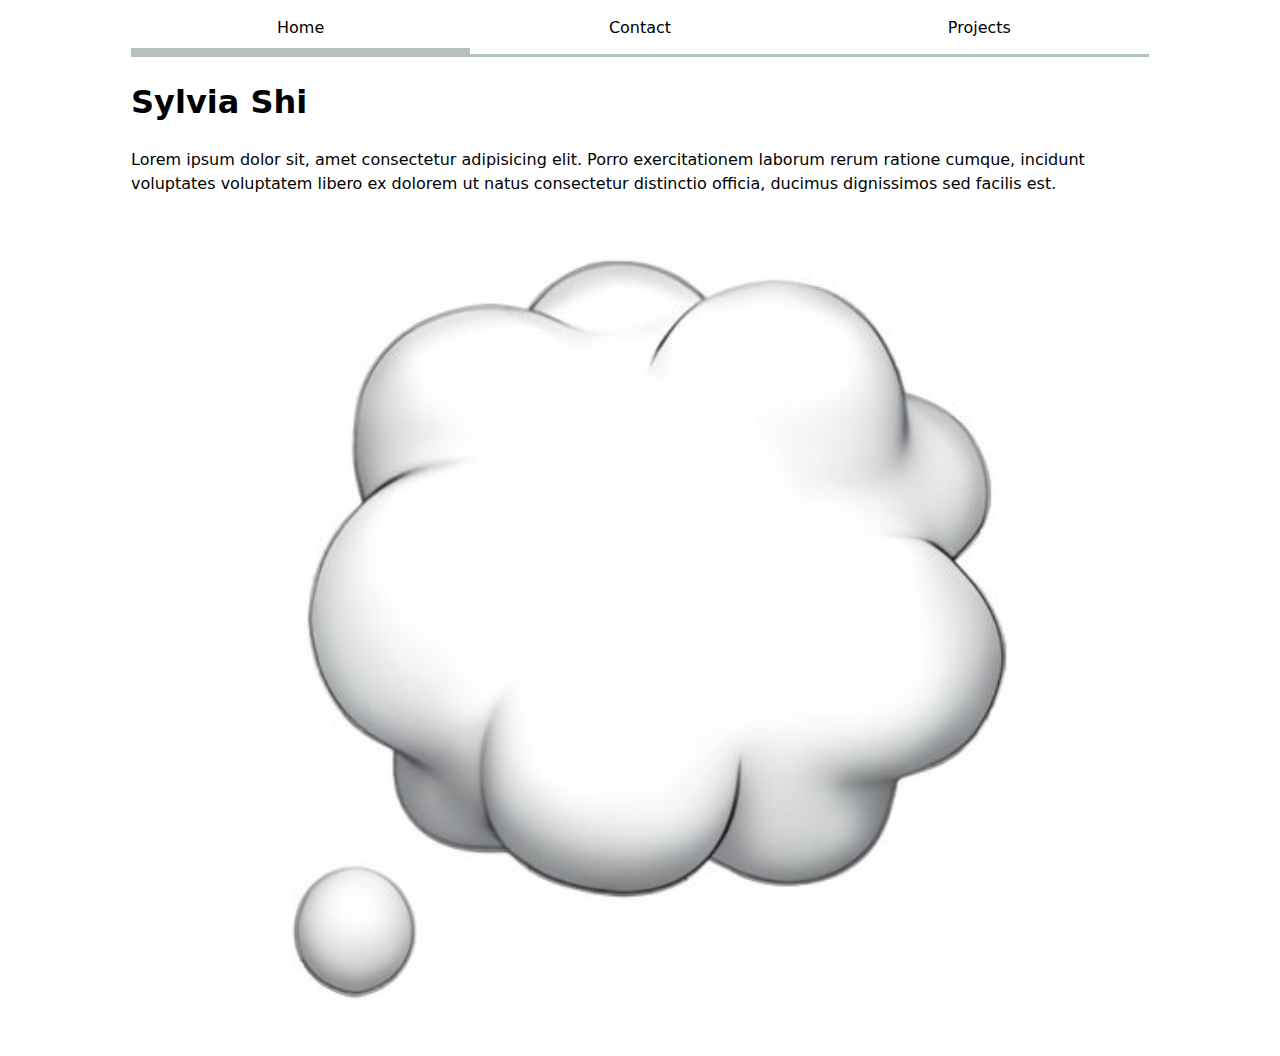
<file: index.html>
<!DOCTYPE html>
<html lang="en">
<head>
    <meta charset="UTF-8">
    <meta name="viewport" content="width=device-width, initial-scale=1.0">
    <title>Document</title>
    <link rel="stylesheet" href="style.css"> 
</head>
<body>
    <nav>
        <a class="current" href="index.html">Home</a>
        <a href="contact/index.html">Contact</a>
        <a href="projects/index.html">Projects</a>
        
    </nav>
    <h1>Sylvia Shi</h1>
    <p>Lorem ipsum dolor sit, amet consectetur adipisicing elit. Porro exercitationem laborum rerum ratione cumque, incidunt voluptates voluptatem libero ex dolorem ut natus consectetur distinctio officia, ducimus dignissimos sed facilis est.</p>
    <img src="images/thought bubble copy.jpg" alt="thought bubble">
</body>
</html>
</file>
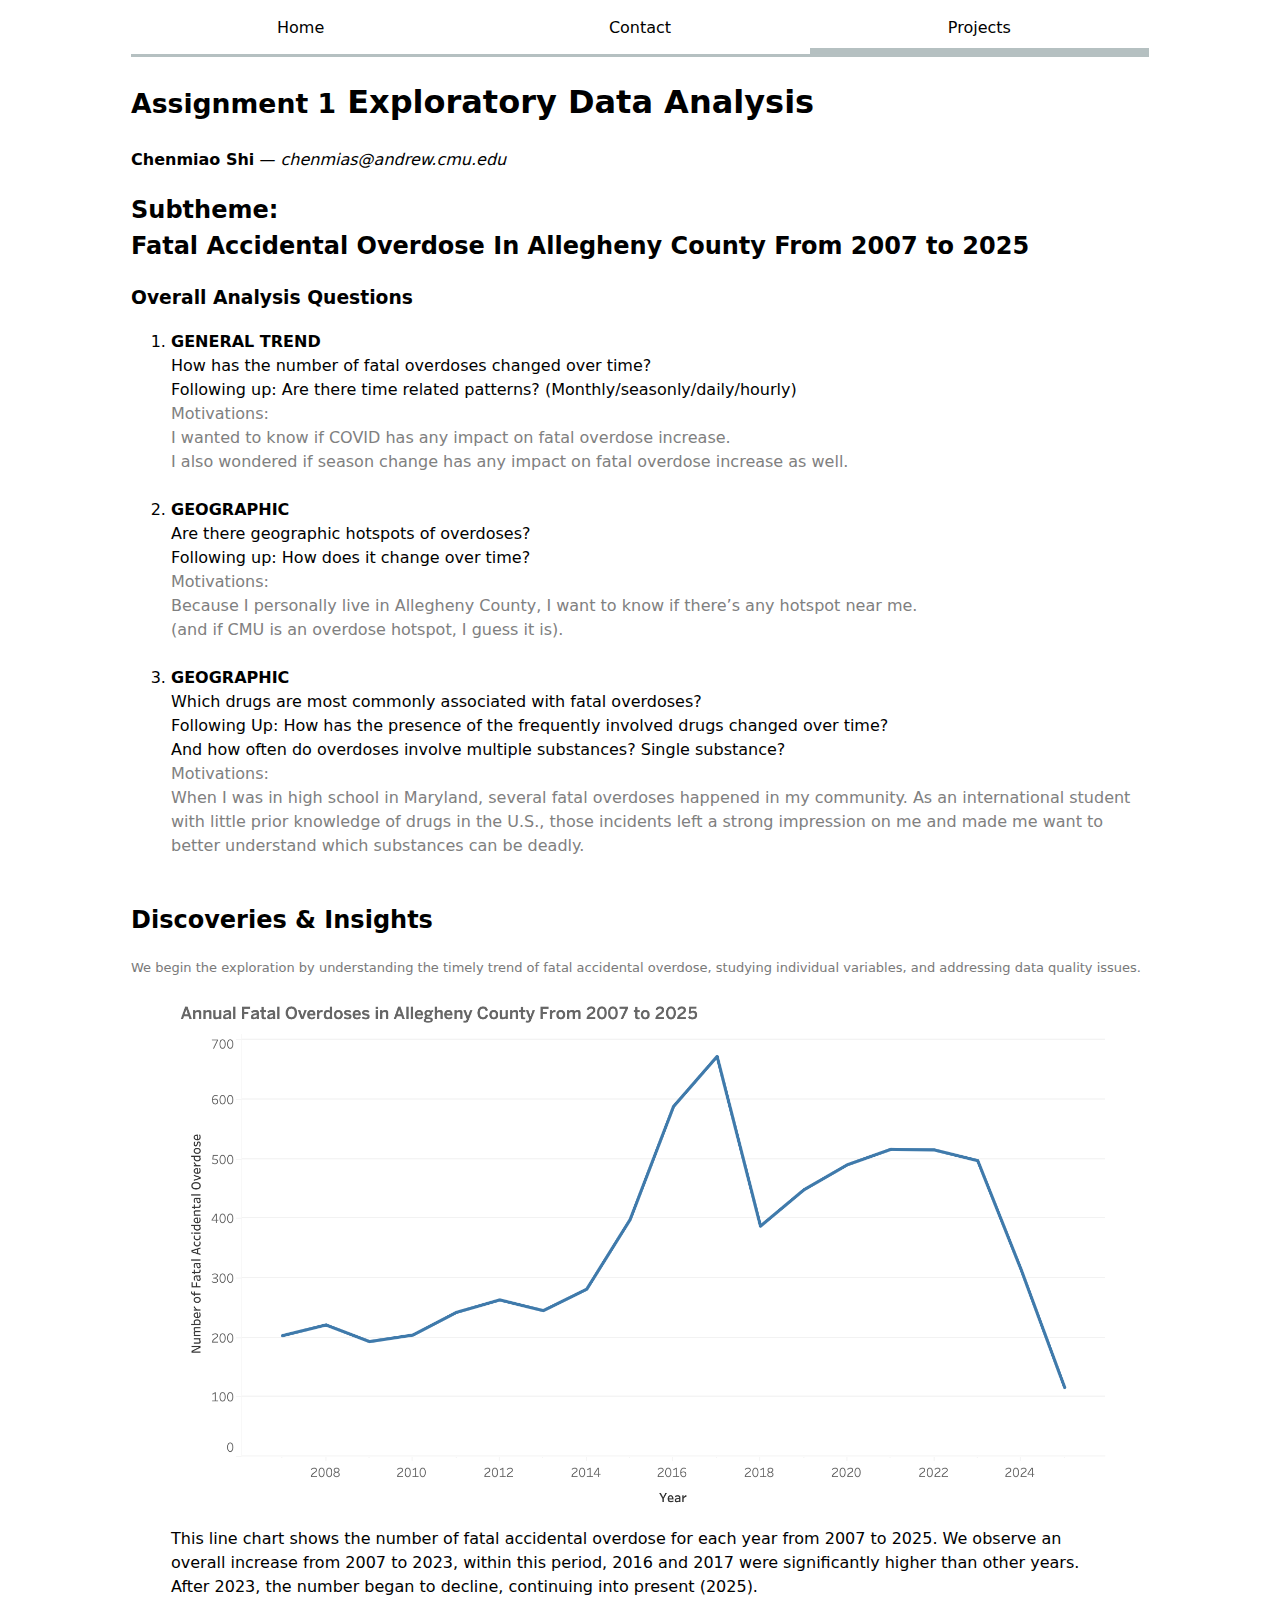
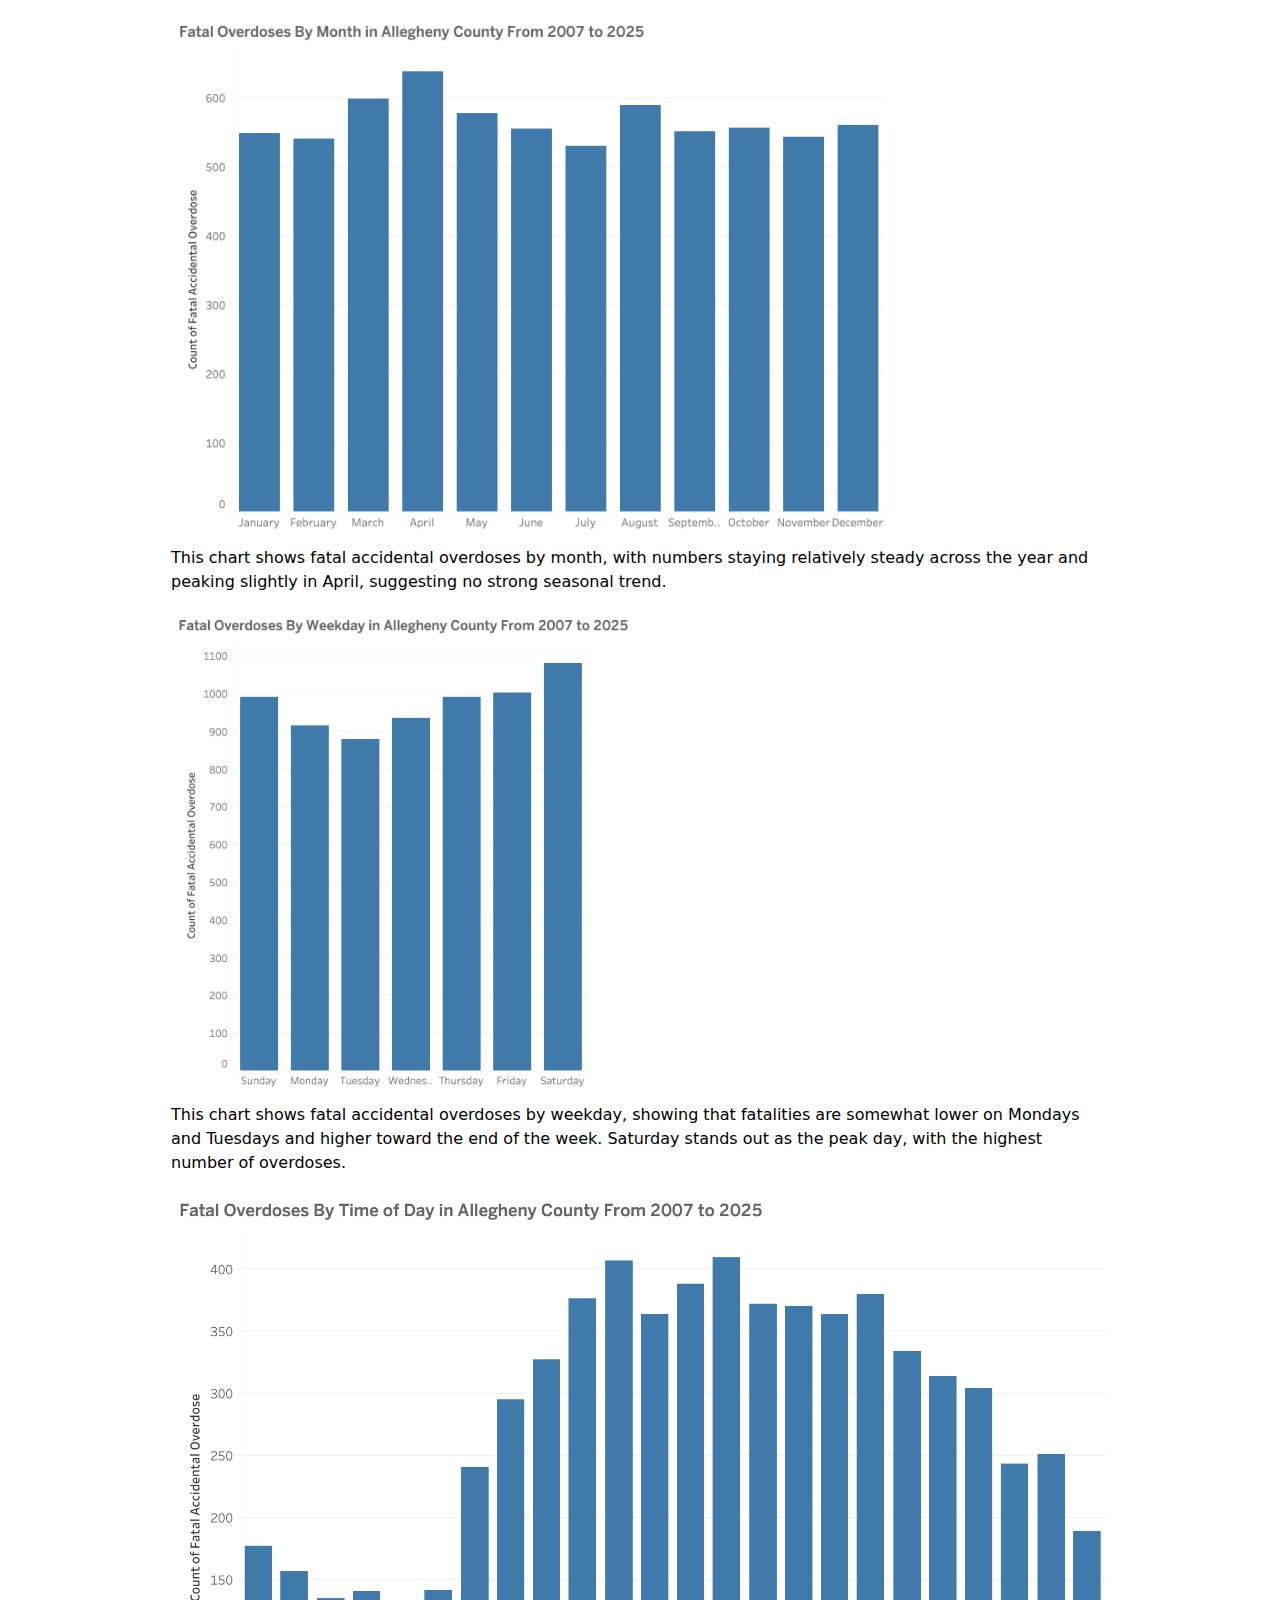
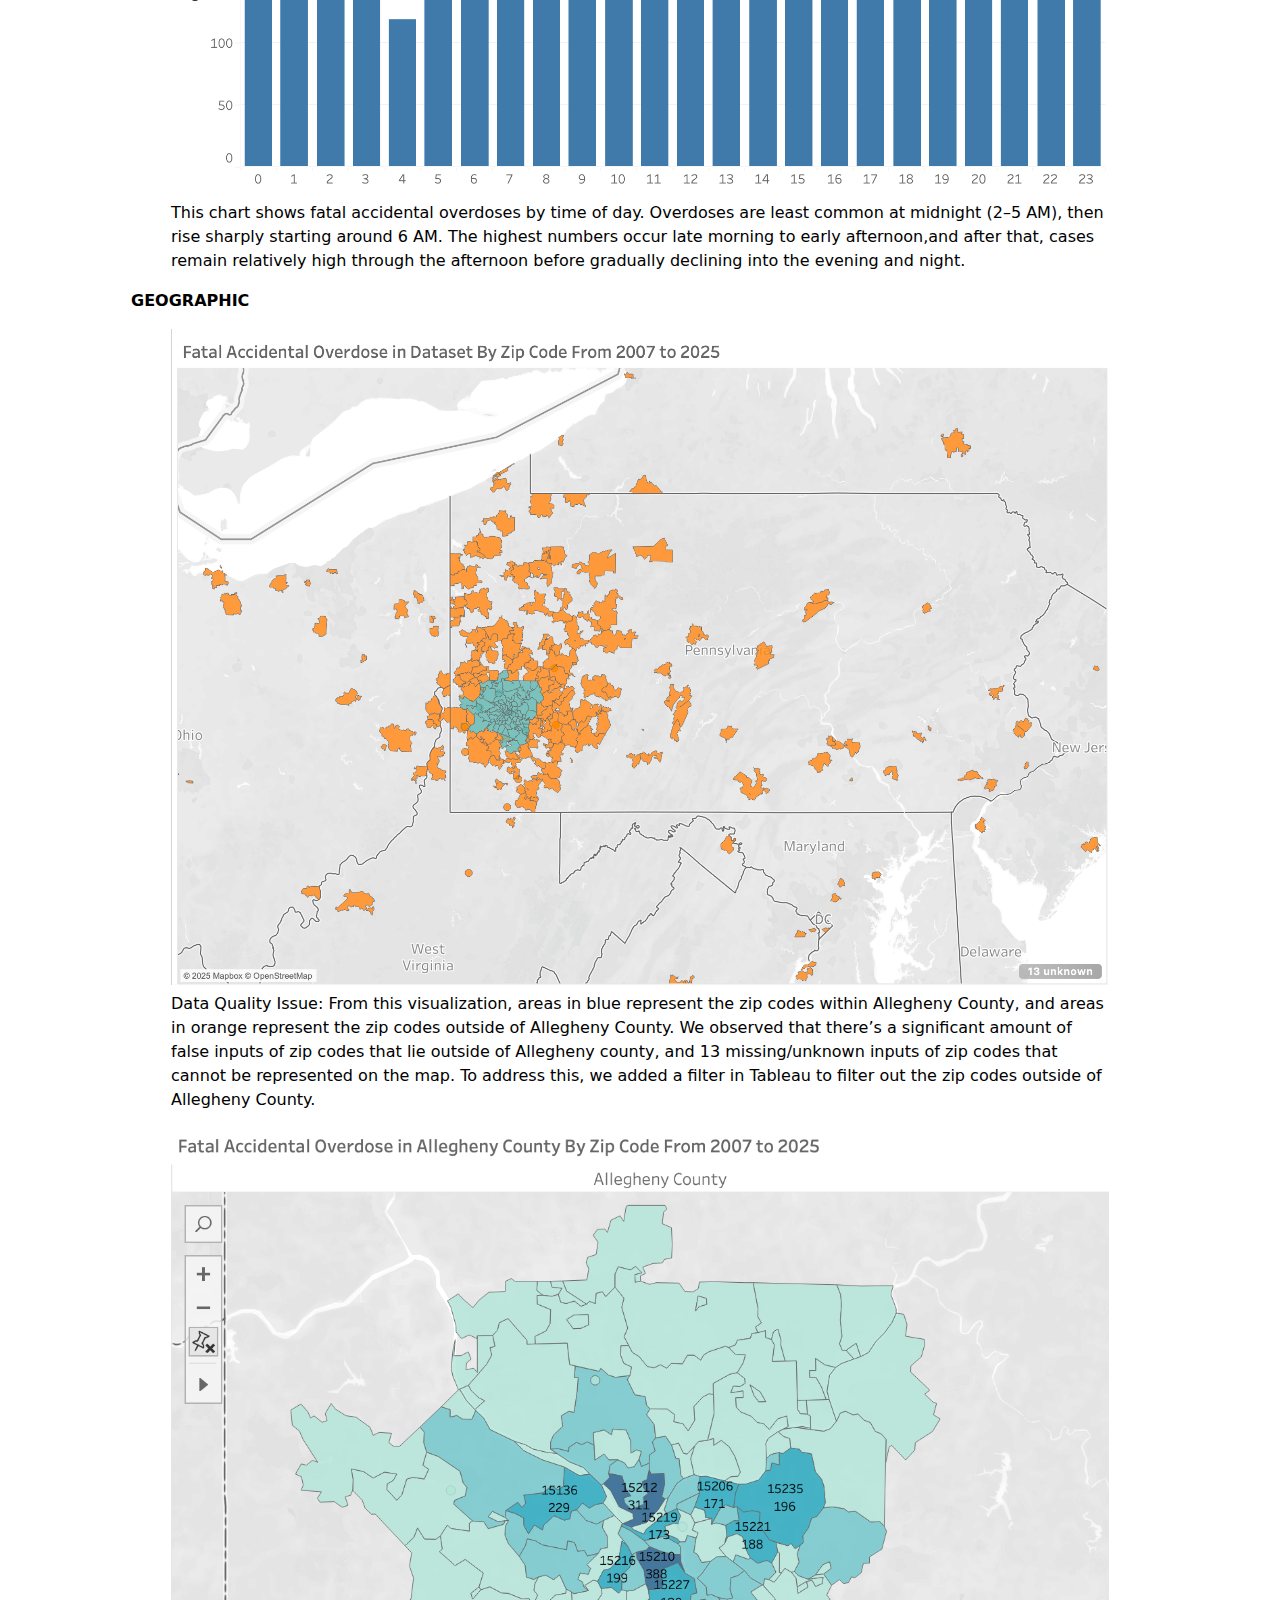
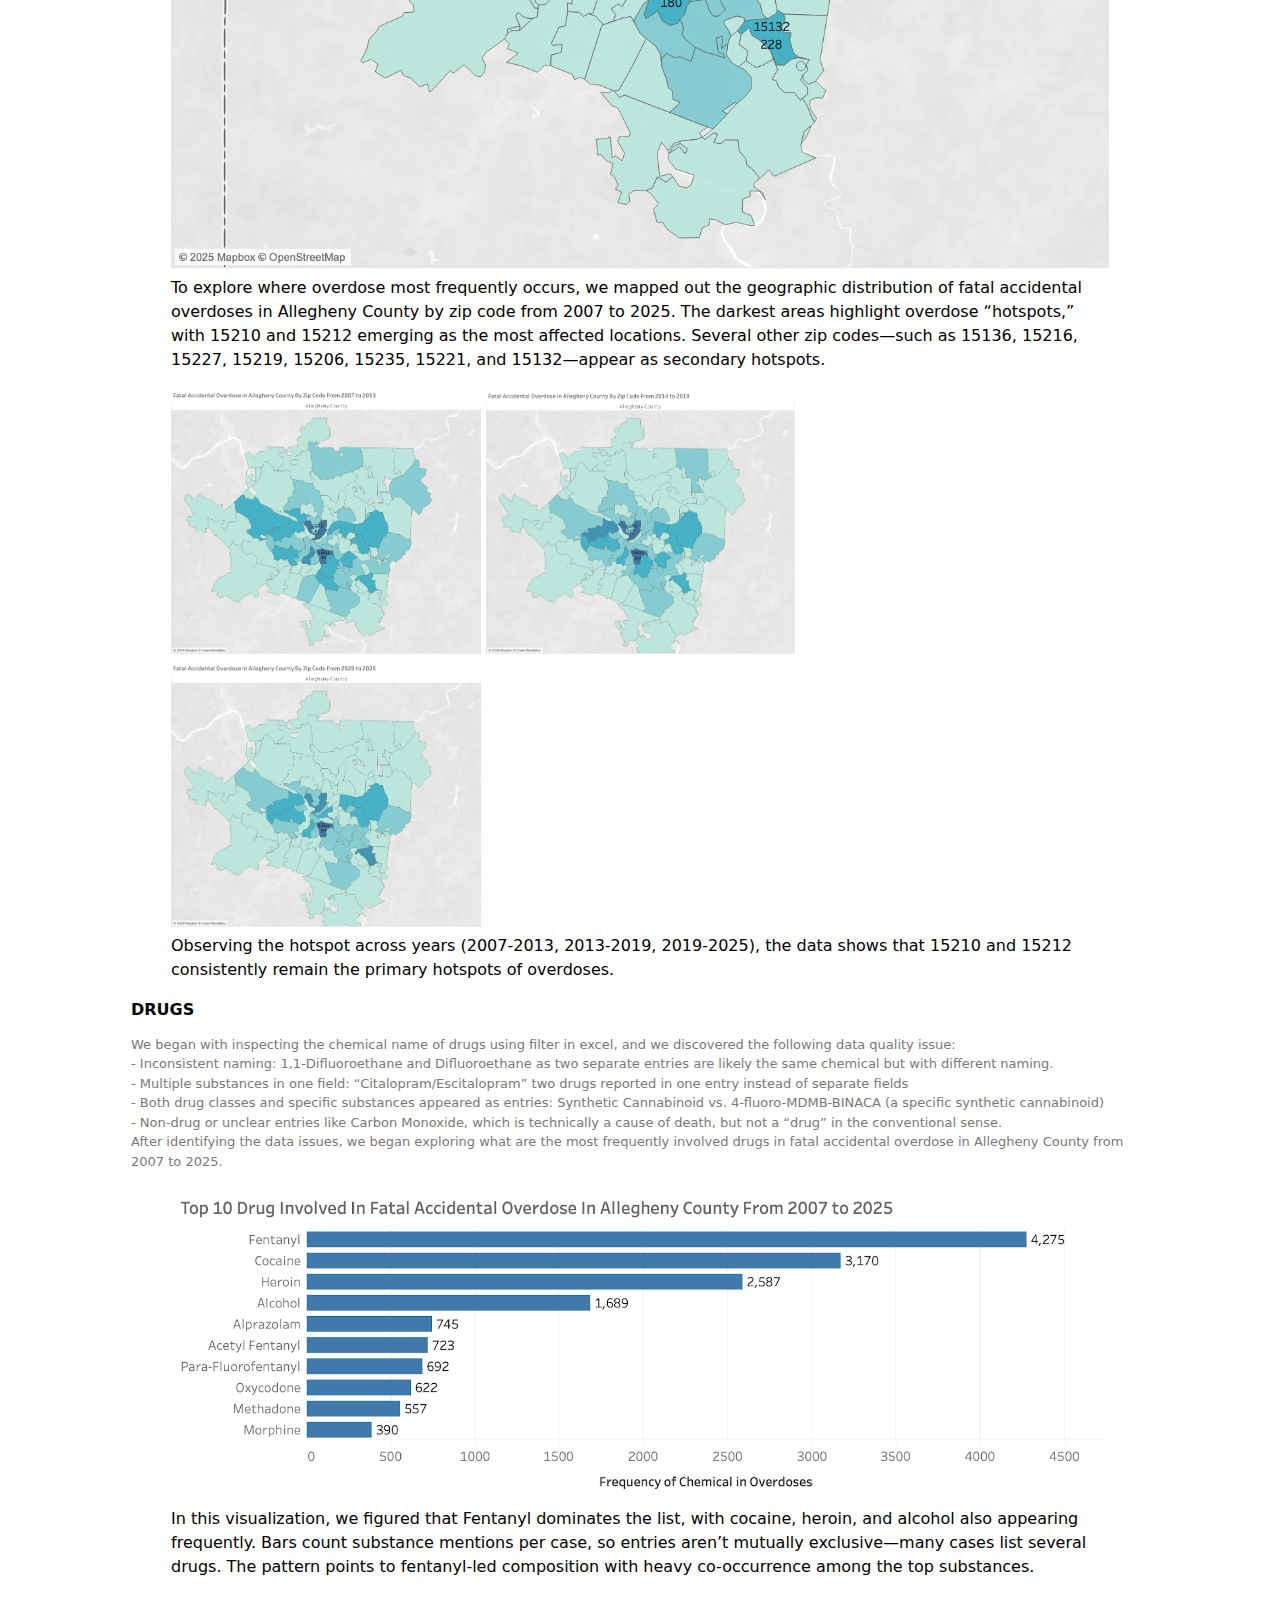
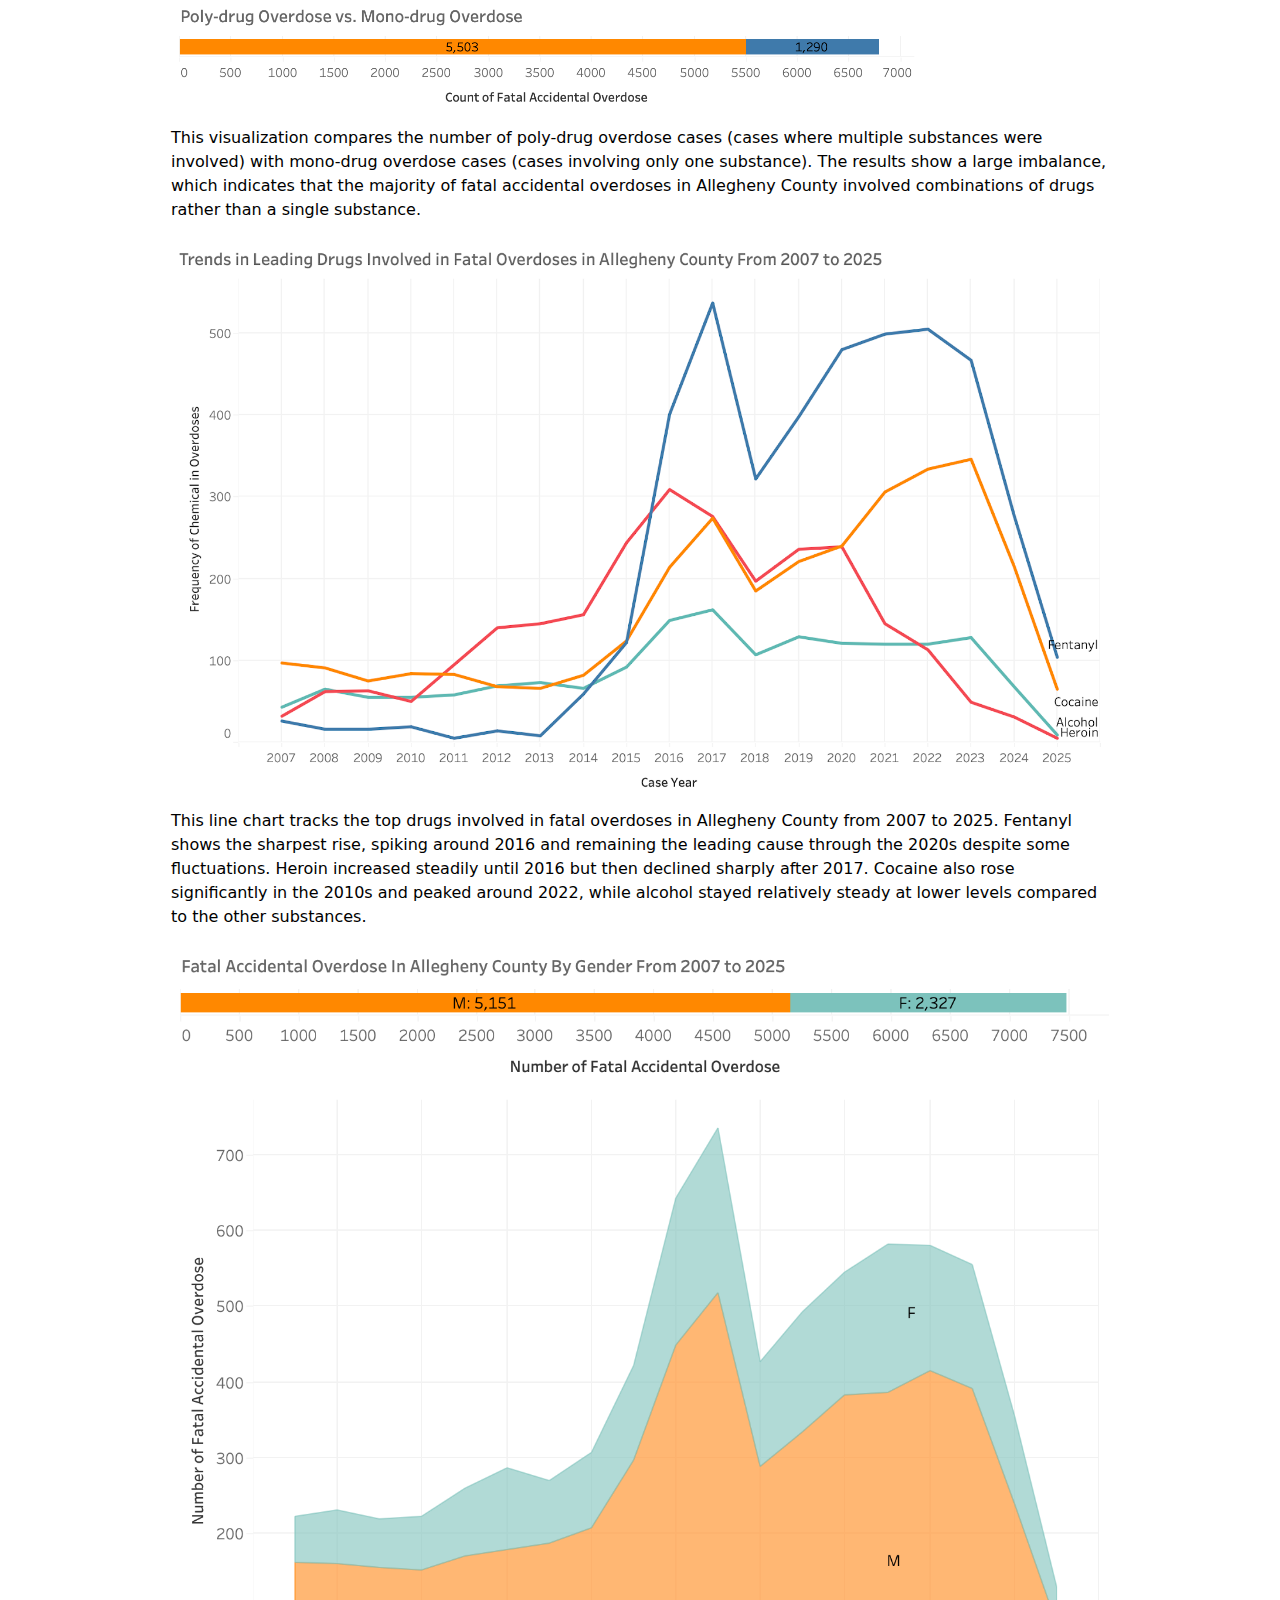
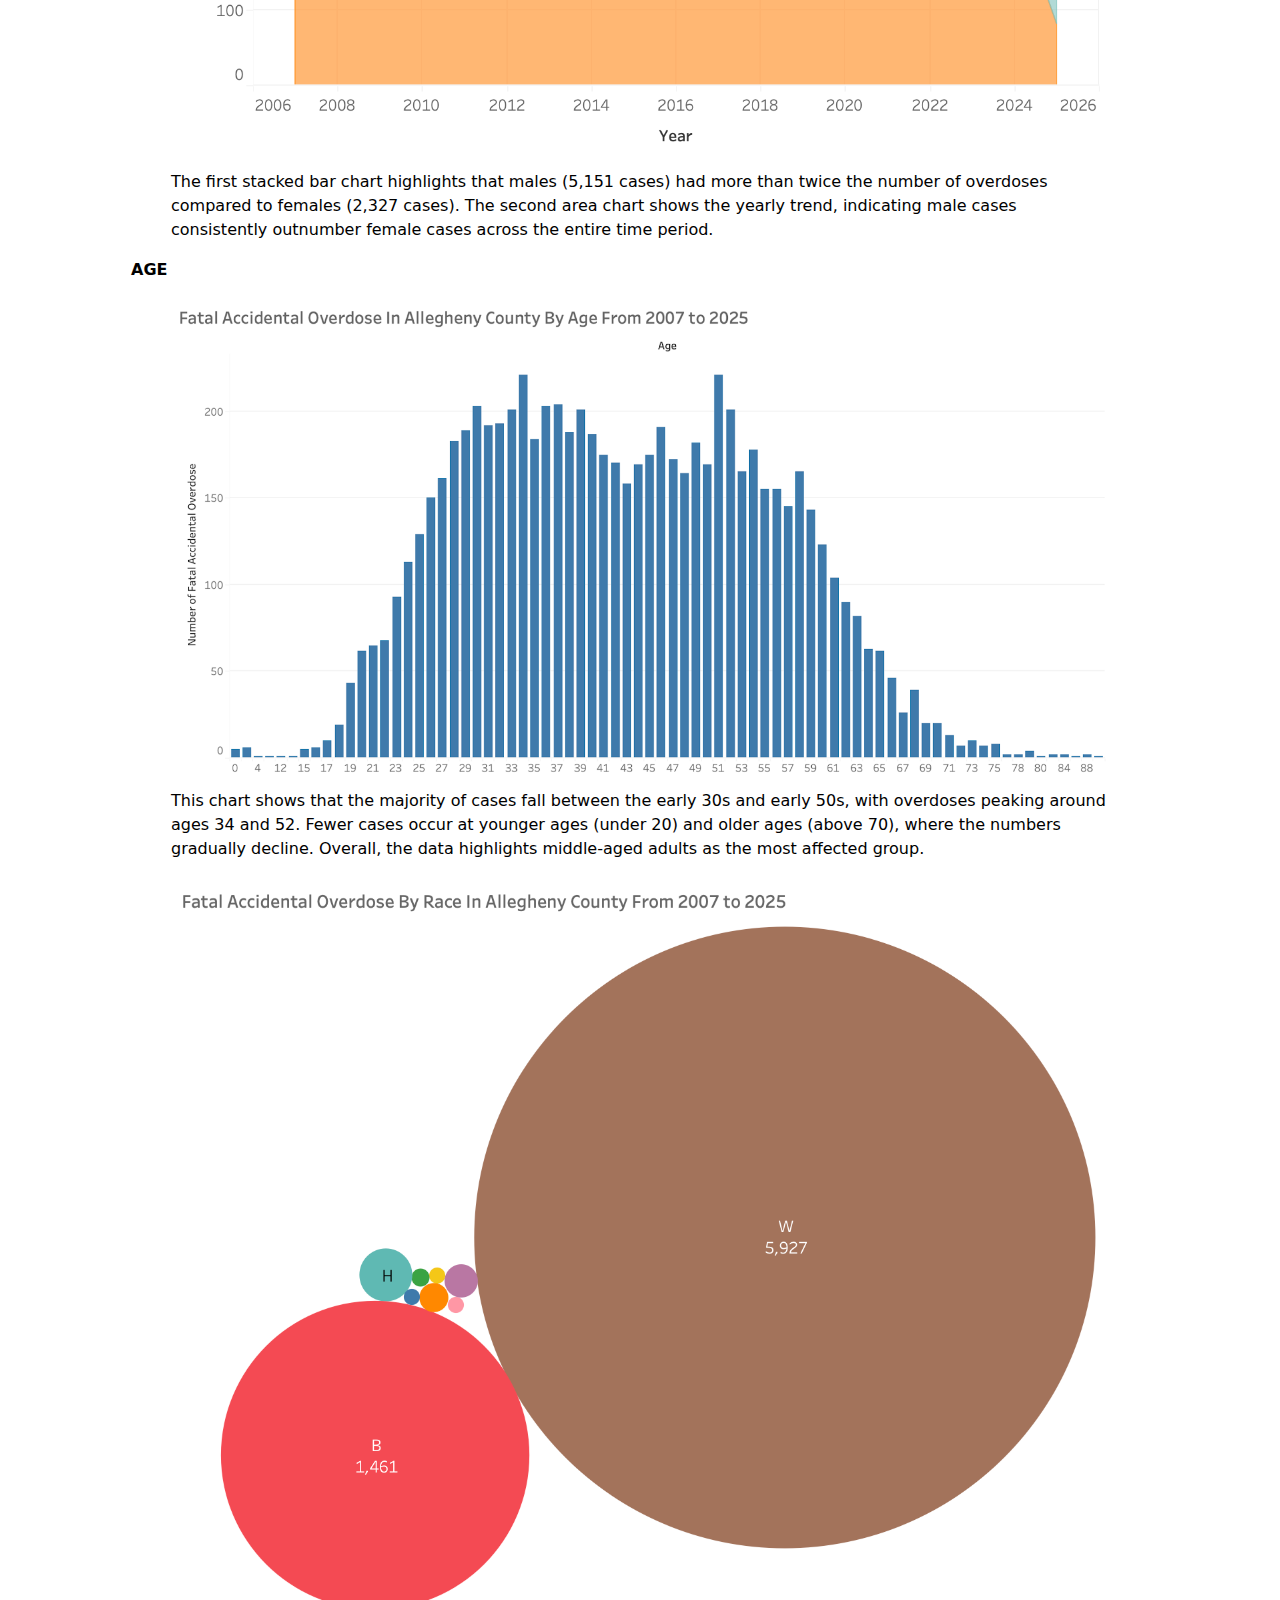
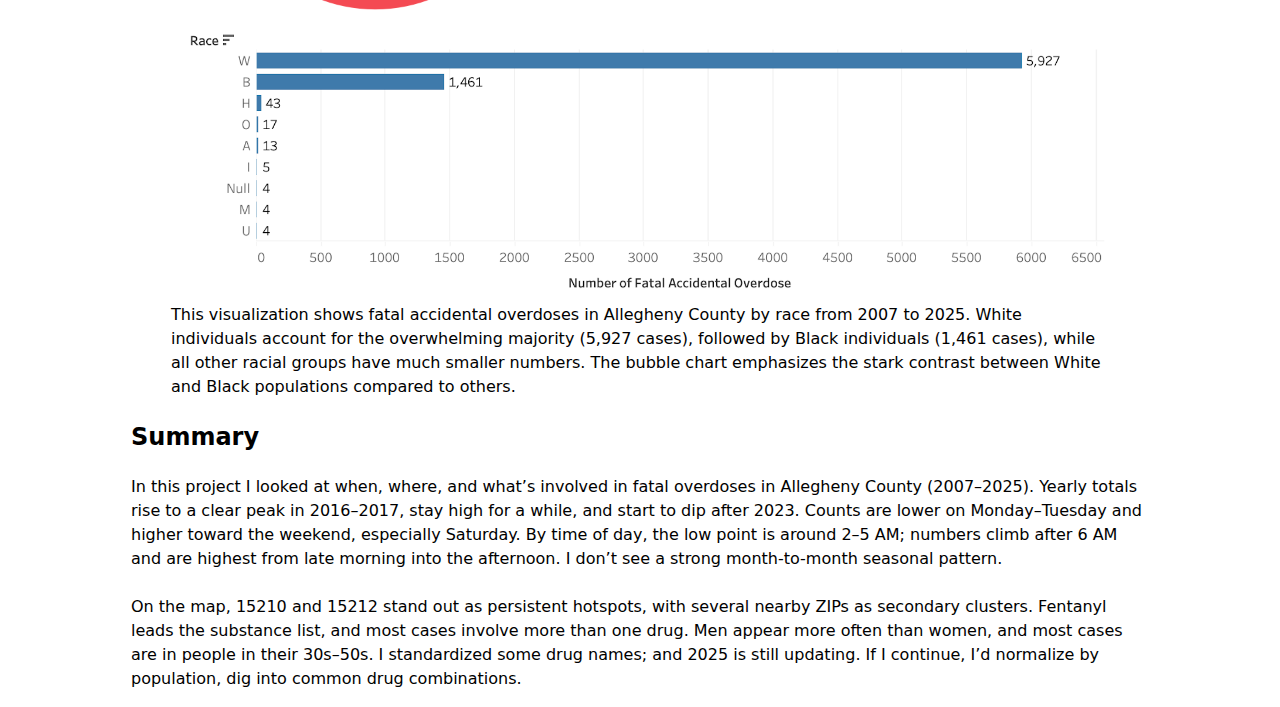
<file: A1/index.html>
<!DOCTYPE HTML>
<html lang="en">
<head>
	<title>Data Vis Assignment 1</title>
	<link rel="stylesheet" href="https://dig.cmu.edu/datavis-fall-2024/assignments/report.css" />
    <link rel="stylesheet" href="../style.css"> 
</head>

<body>
    <nav>
        <a href="../index.html">Home</a><br>
        <a href="../contact/index.html">Contact</a><br>
        <a class="current" href="../projects/index.html">Projects</a><br>
        
    </nav>

	<header>
		<h1>
			<small>Assignment 1</small>
			Exploratory Data Analysis
		</h1>

		<p>
			<strong>Chenmiao Shi</strong> — <em>chenmias@andrew.cmu.edu</em>
		</p>
	</header>
	<main>
		<section>
			<h2>Subtheme: <br>Fatal Accidental Overdose In Allegheny County From 2007 to 2025<br></h2>

			<h3>Overall Analysis Questions</h3>
			<ol>
				<li><strong>GENERAL TREND</strong>
                    <br>How has the number of fatal overdoses changed over time?
                    <br>Following up: 
                    Are there time related patterns? (Monthly/seasonly/daily/hourly)<br>
                    <div class="motivation">Motivations:<br>
                    I wanted to know if COVID has any impact on fatal overdose increase.<br>
                    I also wondered if season change has any impact on fatal overdose increase as well.</div>
                </li><br>
				<li><strong>GEOGRAPHIC</strong>
                    <br>Are there geographic hotspots of overdoses?<br>
                    Following up:
                    How does it change over time?<br>
                    <div class="motivation">Motivations:<br>
                    Because I personally live in Allegheny County, I want to know if there’s any hotspot near me.<br> 
                    (and if CMU is an overdose hotspot, I guess it is).</div>
                </li><br>
				<li><strong>GEOGRAPHIC</strong>
                    <br>Which drugs are most commonly associated with fatal overdoses?<br>
                    Following Up:
                    How has the presence of the frequently involved drugs changed over time?<br>
                    And how often do overdoses involve multiple substances? Single substance?<br>
                    <div class="motivation">Motivations:<br>
                    When I was in high school in Maryland, several fatal overdoses happened in my community. As an international student with little prior knowledge of drugs in the U.S., those incidents left a strong impression on me and made me want to better understand which substances can be deadly.</div><br> 
                </li>
				
			</ol>
		</section>

		<section>
			<h2>Discoveries & Insights</h2>
            <p class="caption">   
                We begin the exploration by understanding the timely trend of fatal accidental overdose, studying individual variables, and addressing data quality issues.
            </p>
			<figure>
				<img src="../images/Annual Fatal Overdoses in Allegheny County From 2007 to 2025.png" alt="Annual Fatal Overdoses in Allegheny County From 2007 to 2025" />
				<figcaption>
				This line chart shows the number of fatal accidental overdose for each year from 2007 to 2025. We observe an overall increase from 2007 to 2023, within this period, 2016 and 2017 were significantly higher than other years. After 2023, the number began to decline, continuing into present (2025).
				</figcaption>
			</figure>

			<figure>
				<img class="smallerImg" src="../images/Fatal Accidental Overdose By Month.png" alt="Fatal Accidental Overdose By Month" />
				<figcaption>
				This chart shows fatal accidental overdoses by month, with numbers staying relatively steady across the year and peaking slightly in April, suggesting no strong seasonal trend. 
				</figcaption>
			</figure>

			<figure>
				<img class="smallerImg2" src="../images/Fatal Accidental Overdose By Weekdays.png" alt="Fatal Accidental Overdose By Weekdays" />
				<figcaption>
				This chart shows fatal accidental overdoses by weekday, showing that fatalities are somewhat lower on Mondays and Tuesdays and higher toward the end of the week. Saturday stands out as the peak day, with the highest number of overdoses. 
				</figcaption>
			</figure>

			<figure>
				<img src="../images/Fatal Overdoses By Time of Day in Allegheny County From 2007 to 2025.png" alt="Fatal Overdoses By Time of Day in Allegheny County From 2007 to 2025" />
				<figcaption>
				This chart shows fatal accidental overdoses by time of day. Overdoses are least common at midnight (2–5 AM), then rise sharply starting around 6 AM. The highest numbers occur late morning to early afternoon,and after that, cases remain relatively high through the afternoon before gradually declining into the evening and night.
				</figcaption>
			</figure>
            <strong>GEOGRAPHIC</strong>
			<figure>
				<img src="../images/Fatal Accidental Overdose in Dataset By Zip Code From 2007 to 2025.png" alt="Fatal Accidental Overdose in Dataset By Zip Code From 2007 to 2025" />
				<figcaption>
				Data Quality Issue:
                From this visualization, areas in blue represent the zip codes within Allegheny County, and areas in orange represent the zip codes outside of Allegheny County. We observed that there’s a significant amount of false inputs of zip codes that lie outside of Allegheny county, and 13 missing/unknown inputs of zip codes that cannot be represented on the map. To address this, we added a filter in Tableau to filter out the zip codes outside of Allegheny County.
				</figcaption>
			</figure>

			<figure>
				<img src="../images/Fatal Accidental Overdose In Allegheny County By Zip Code From 2007 to 2025.png" alt="Fatal Accidental Overdose In Allegheny County By Zip Code From 2007 to 2025" />
				<figcaption>
				To explore where overdose most frequently occurs, we mapped out the geographic distribution of fatal accidental overdoses in Allegheny County by zip code from 2007 to 2025. The darkest areas highlight overdose “hotspots,” with 15210 and 15212 emerging as the most affected locations. Several other zip codes—such as 15136, 15216, 15227, 15219, 15206, 15235, 15221, and 15132—appear as secondary hotspots. 
				</figcaption>
			</figure>

			<figure>
				<img class="smallerImg3" src="../images/Fatal Accidental Overdose In Allegheny County By Zip Code From 2007 to 2013.png" alt="Fatal Accidental Overdose In Allegheny County By Zip Code From 2007 to 2013" />
				<img class="smallerImg3" src="../images/Fatal Accidental Overdose In Allegheny County By Zip Code From 2014 to 2019.png" alt="Fatal Accidental Overdose In Allegheny County By Zip Code From 2014 to 2019" />
                <img class="smallerImg3" src="../images/Fatal Accidental Overdose In Allegheny County By Zip Code From 2020 to 2025.png" alt="Fatal Accidental Overdose In Allegheny County By Zip Code From 2020 to 2025" />
                <figcaption>
				Observing the hotspot across years (2007-2013, 2013-2019, 2019-2025), the data shows that 15210 and 15212 consistently remain the primary hotspots of overdoses.
				</figcaption>
			</figure>
            <strong>DRUGS</strong>
            <p class="caption">We began with inspecting the chemical name of drugs using filter in excel, and we discovered the following data quality issue:<br>

                - Inconsistent naming: 1,1-Difluoroethane and Difluoroethane as two separate entries are likely the same chemical but with different naming.<br>
                - Multiple substances in one field: “Citalopram/Escitalopram” two drugs reported in one entry instead of separate fields<br>
                - Both drug classes and specific substances appeared as entries: Synthetic Cannabinoid vs. 4-fluoro-MDMB-BINACA (a specific synthetic cannabinoid)<br>
                - Non-drug or unclear entries like Carbon Monoxide, which is technically a cause of death, but not a “drug” in the conventional sense.<br>

            After identifying the data issues, we began exploring what are the most frequently involved drugs in fatal accidental overdose in Allegheny County from 2007 to 2025.<br>
            </p>
			<figure>
				<img src="../images/Top 10 Drugs Involved In Fatal Accidental Overdose In Allegheny County From 2007 to 2025.png" alt="Top 10 Drugs Involved In Fatal Accidental Overdose In Allegheny County From 2007 to 2025" />
				<figcaption>
				In this visualization, we figured that Fentanyl dominates the list, with cocaine, heroin, and alcohol also appearing frequently. Bars count substance mentions per case, so entries aren’t mutually exclusive—many cases list several drugs. The pattern points to fentanyl-led composition with heavy co-occurrence among the top substances.
				</figcaption>
			</figure>

			<figure>
				<img class="smallerImg" src="../images/Poly-drug Overdose vs. Mono-drug Overdose.png" alt="Poly-drug Overdose vs. Mono-drug Overdose" />
				<figcaption>
				This visualization compares the number of poly-drug overdose cases (cases where multiple substances were involved) with mono-drug overdose cases (cases involving only one substance). The results show a large imbalance, which indicates that the majority of fatal accidental overdoses in Allegheny County involved combinations of drugs rather than a single substance.
				</figcaption>
			</figure>

			<figure>
				<img src="../images/Trends in Leading Drugs Involved in Fatal Overdoses in Allegheny County From 2007 to 2025.png" alt="Trends in Leading Drugs Involved in Fatal Overdoses in Allegheny County From 2007 to 2025" />
				<figcaption>
				This line chart tracks the top drugs involved in fatal overdoses in Allegheny County from 2007 to 2025. Fentanyl shows the sharpest rise, spiking around 2016 and remaining the leading cause through the 2020s despite some fluctuations. Heroin increased steadily until 2016 but then declined sharply after 2017. Cocaine also rose significantly in the 2010s and peaked around 2022, while alcohol stayed relatively steady at lower levels compared to the other substances.
				</figcaption>
			</figure>

            <figure>
				<img src="../images/By Gender From 2007 to 2025 1.png" alt="Fatal Accidental Overdose In Allegheny County By Gender From 2007 to 2025 Bar Chart" />
				<img src="../images/By Gender From 2007 to 2025 2.png" alt="Fatal Accidental Overdose In Allegheny County By Gender From 2007 to 2025 Area Chart" />
                <figcaption>
				The first stacked bar chart highlights that males (5,151 cases) had more than twice the number of overdoses compared to females (2,327 cases). The second area chart shows the yearly trend, indicating male cases consistently outnumber female cases across the entire time period.
				</figcaption>
			</figure>
            <strong>AGE</strong>
            <figure>
				<img src="../images/By Age.png" alt="Fatal Accidental Overdose In Allegheny County By Age From 2007 to 2025" />
                <figcaption>
				This chart shows that the majority of cases fall between the early 30s and early 50s, with overdoses peaking around ages 34 and 52. Fewer cases occur at younger ages (under 20) and older ages (above 70), where the numbers gradually decline. Overall, the data highlights middle-aged adults as the most affected group.
				</figcaption>
			</figure>
            <figure>
				<img src="../images/By Race 1.png" alt="Fatal Accidental Overdose By Race In Allegheny County From 2007 to 2025 Bubble Chart" />
				<img src="../images/By Race 2.png" alt="Fatal Accidental Overdose By Race In Allegheny County From 2007 to 2025 Bar Chart" />
                <figcaption>
				This visualization shows fatal accidental overdoses in Allegheny County by race from 2007 to 2025. White individuals account for the overwhelming majority (5,927 cases), followed by Black individuals (1,461 cases), while all other racial groups have much smaller numbers. The bubble chart emphasizes the stark contrast between White and Black populations compared to others.
				</figcaption>
			</figure>
		</section>

		<section>
			<h2>Summary</h2>

			<p>In this project I looked at when, where, and what’s involved in fatal overdoses in Allegheny County (2007–2025). Yearly totals rise to a clear peak in 2016–2017, stay high for a while, and start to dip after 2023. Counts are lower on Monday–Tuesday and higher toward the weekend, especially Saturday. By time of day, the low point is around 2–5 AM; numbers climb after 6 AM and are highest from late morning into the afternoon. I don’t see a strong month-to-month seasonal pattern. <br><br>
               On the map, 15210 and 15212 stand out as persistent hotspots, with several nearby ZIPs as secondary clusters. Fentanyl leads the substance list, and most cases involve more than one drug. Men appear more often than women, and most cases are in people in their 30s–50s. I standardized some drug names; and 2025 is still updating. If I continue, I’d normalize by population, dig into common drug combinations.</p>
		</section>
	</main>
</body>
</html>
</file>
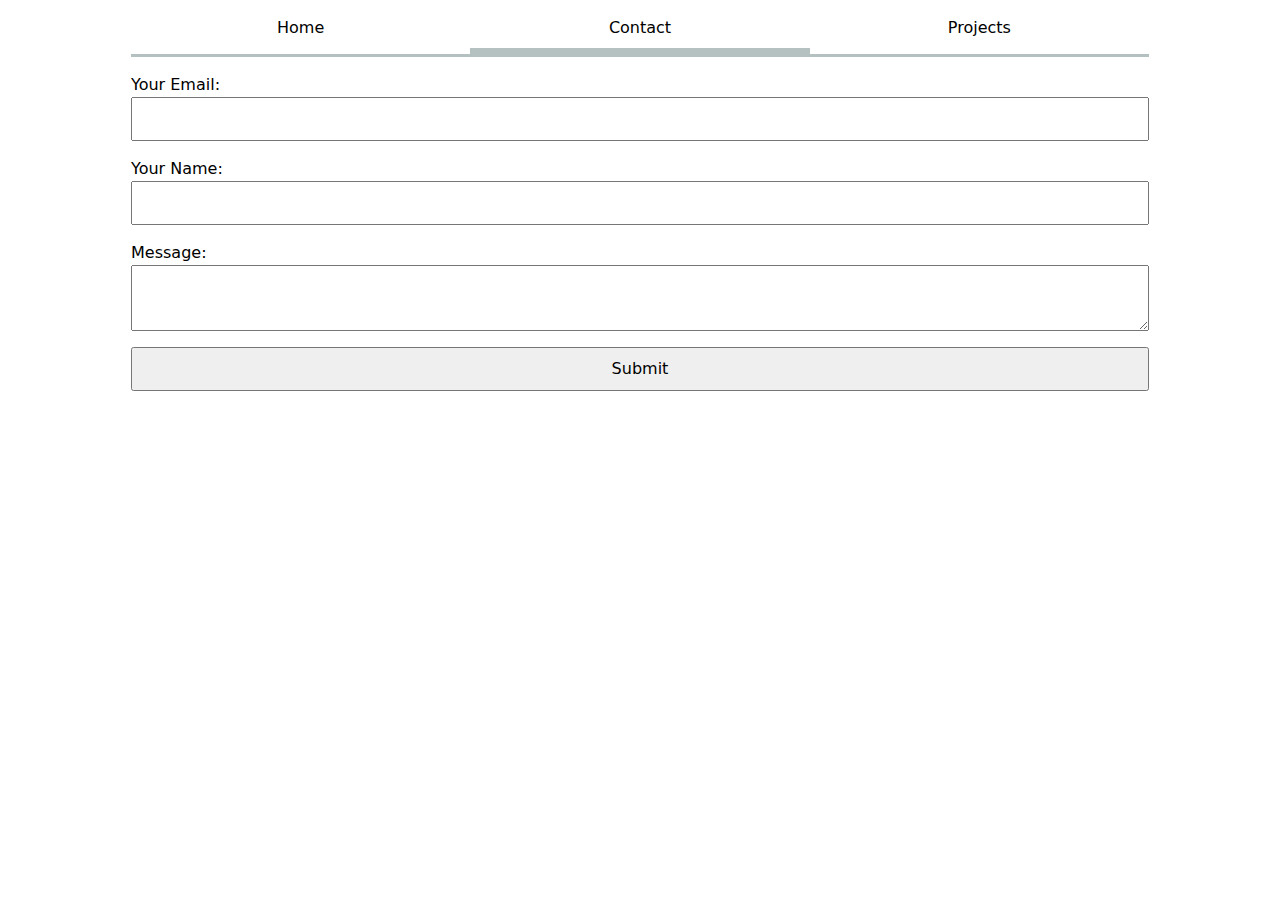
<file: contact/index.html>
<!DOCTYPE html>
<html lang="en">
<head>
    <meta charset="UTF-8">
    <meta name="viewport" content="width=device-width, initial-scale=1.0">
    <title>Document</title>
    <link rel="stylesheet" href="../style.css"> 
</head>
<body>
    <nav>
        <a href="../index.html">Home</a><br>
        <a class="current" href="../contact/index.html">Contact</a><br>
        <a href="../projects/index.html">Projects</a><br>
        
    </nav>
    <form action="mailto: sylsylshi33@gmail.com"
          method="POST"
          enctype="text/plain">
        <label>
            Your Email:
            <input name="email" type="email">
        </label>
        <label>
            Your Name:
            <input name="subject">
        </label>
        <label>
            Message:
            <textarea name="body"></textarea>
        </label>
        <button>Submit</button>
    </form>
</body>
</html>
</file>
<file: style.css>
body {
    font: 100%/1.5 system-ui;
    width: 100ch;
    margin-inline: auto;
    padding: 50;
    accent-color: var(--color-accent);
}

form {
    display: block;
    width: 100%;
    box-sizing: border-box;
    label {
        display: block;
        margin-block: 1em;
    }
    button,input,textarea{
        font: inherit;
        display: block;
        width: 100%;
        box-sizing: border-box;
        padding: 0.5em;
}
}

:root {
  --color-accent: oklch(76.017% 0.12596 252.997);
}

nav {
    display: flex;
    margin-bottom: 1px;
    border-bottom-style: solid;
    border-bottom-color: oklch(80% 3% 200);
    a{
        flex: 1;
        text-decoration: none;
        color: inherit;
        text-align: center;
        padding: 0.5em;
    }
    a:hover{
        border-bottom: 0.4em;
        border-bottom-style: solid;
        border-bottom-color: var(--color-accent);
        background-color: oklch(from var(--color-accent) 95% 5% h);
    }
}

.current {
    border-bottom: 0.4em;
    border-bottom-style: solid;
    border-bottom-color: oklch(80% 3% 200);
}

.motivation{
    color: grey;
}

img {
    width: 100%;
}

.caption{
    color: rgb(121, 121, 121);
    Font-size: small;
}

.smallerImg{
    width: 80%;
}

.smallerImg2{
    width: 50%;
}

.smallerImg3{
    width: 33%;
}
</file>
